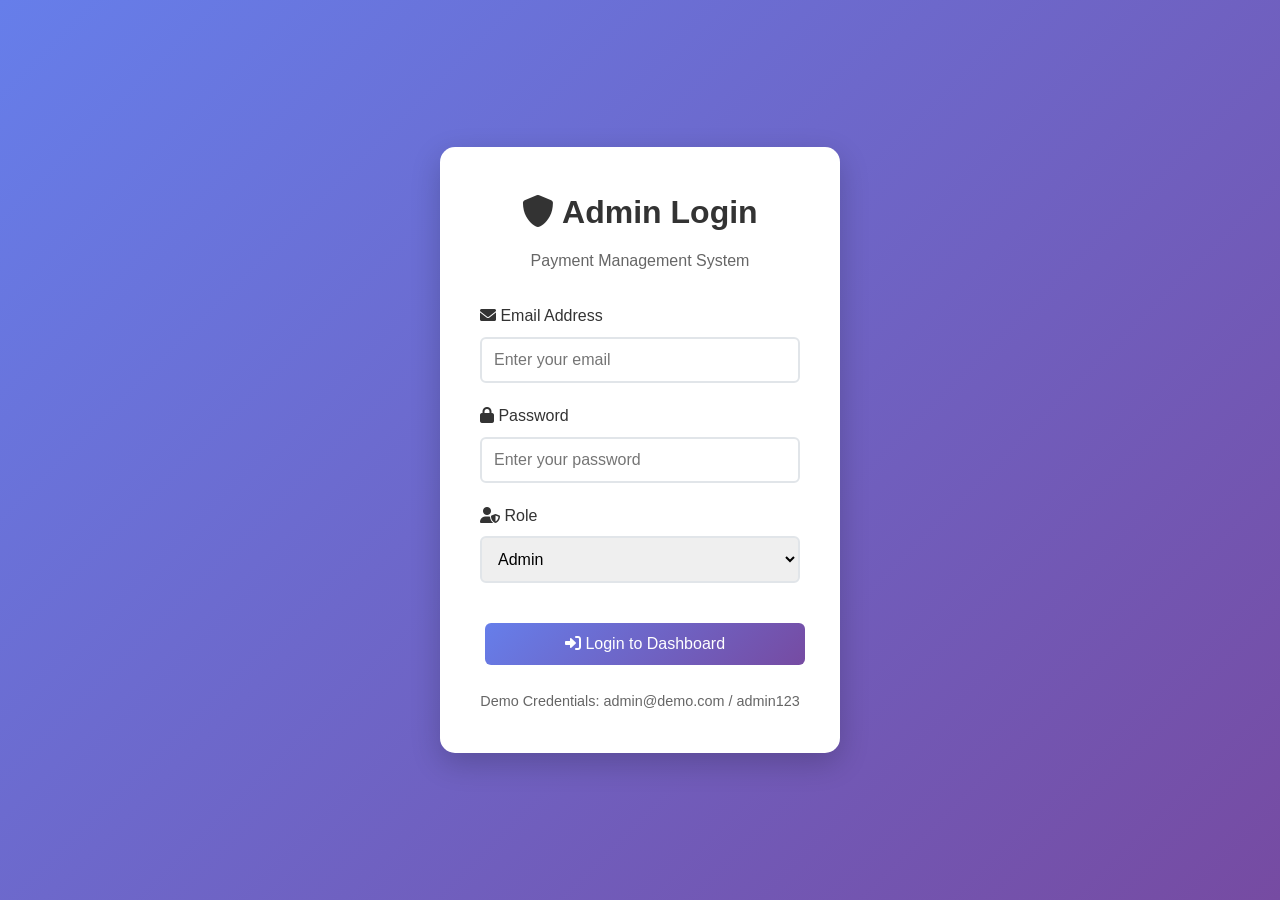
<file: admin-panel/index.html>
<!DOCTYPE html>
<html lang="en">
<head>
    <meta charset="UTF-8">
    <meta name="viewport" content="width=device-width, initial-scale=1.0">
    <title>Admin Login - Payment Management System</title>
    <link rel="stylesheet" href="css/styles.css">
    <link rel="stylesheet" href="https://cdnjs.cloudflare.com/ajax/libs/font-awesome/6.0.0/css/all.min.css">
</head>
<body>
    <div class="login-container">
        <div class="login-form">
            <div class="login-header">
                <h1><i class="fas fa-shield-alt"></i> Admin Login</h1>
                <p>Payment Management System</p>
            </div>
            
            <form id="loginForm">
                <div class="form-group">
                    <label for="email" class="form-label">
                        <i class="fas fa-envelope"></i> Email Address
                    </label>
                    <input type="email" id="email" class="form-control" placeholder="Enter your email" required>
                </div>
                
                <div class="form-group">
                    <label for="password" class="form-label">
                        <i class="fas fa-lock"></i> Password
                    </label>
                    <input type="password" id="password" class="form-control" placeholder="Enter your password" required>
                </div>
                
                <div class="form-group">
                    <label for="role" class="form-label">
                        <i class="fas fa-user-shield"></i> Role
                    </label>
                    <select id="role" class="form-control" required>
                        <option value="">Select Role</option>
                        <option value="admin" selected>Admin</option>
                        <option value="user" disabled>User (Not Available)</option>
                    </select>
                </div>
                
                <button type="submit" class="btn btn-primary" style="width: 100%; margin-top: 20px;">
                    <i class="fas fa-sign-in-alt"></i> Login to Dashboard
                </button>
            </form>
            
            <div class="text-center mt-20">
                <p style="color: #666; font-size: 0.9rem;">
                    Demo Credentials: admin@demo.com / admin123
                </p>
            </div>
        </div>
    </div>

    <script>
        document.getElementById('loginForm').addEventListener('submit', function(e) {
            e.preventDefault();
            
            const email = document.getElementById('email').value;
            const password = document.getElementById('password').value;
            const role = document.getElementById('role').value;
            
            // Basic validation
            if (!email || !password || !role) {
                alert('Please fill in all fields');
                return;
            }
            
            // Email validation
            const emailRegex = /^[^\s@]+@[^\s@]+\.[^\s@]+$/;
            if (!emailRegex.test(email)) {
                alert('Please enter a valid email address');
                return;
            }
            
            // Demo login validation
            if (role === 'admin' && (email === 'admin@demo.com' || email === 'admin@admin.com') && password === 'admin123') {
                // Store login state
                localStorage.setItem('isLoggedIn', 'true');
                localStorage.setItem('userRole', 'admin');
                localStorage.setItem('userEmail', email);
                localStorage.setItem('loginTime', new Date().toISOString());
                
                // Redirect to dashboard
                window.location.href = 'dashboard.html';
            } else {
                alert('Invalid credentials. Please use demo credentials: admin@demo.com / admin123');
            }
        });

        // Check if already logged in
        if (localStorage.getItem('isLoggedIn') === 'true') {
            window.location.href = 'dashboard.html';
        }
    </script>
</body>
</html>
</file>
<file: admin-panel/css/styles.css>
/* Reset and base styles */
* {
    margin: 0;
    padding: 0;
    box-sizing: border-box;
}

body {
    font-family: 'Segoe UI', Tahoma, Geneva, Verdana, sans-serif;
    background-color: #f5f5f5;
    color: #333;
    line-height: 1.6;
}

.container {
    display: flex;
    min-height: 100vh;
}

/* Sidebar Styles */
.sidebar {
    width: 250px;
    background: linear-gradient(135deg, #667eea 0%, #764ba2 100%);
    color: white;
    position: fixed;
    height: 100vh;
    left: 0;
    top: 0;
    z-index: 1000;
    overflow-y: auto;
    transition: transform 0.3s ease;
}

.sidebar-header {
    padding: 20px;
    text-align: center;
    border-bottom: 1px solid rgba(255, 255, 255, 0.1);
}

.sidebar-header h2 {
    font-size: 1.5rem;
    margin-bottom: 5px;
}

.sidebar-header p {
    font-size: 0.9rem;
    opacity: 0.8;
}

.sidebar-nav {
    padding: 20px 0;
}

.sidebar-nav ul {
    list-style: none;
}

.sidebar-nav li {
    margin: 5px 0;
}

.sidebar-nav a {
    display: flex;
    align-items: center;
    padding: 12px 20px;
    color: white;
    text-decoration: none;
    transition: all 0.3s ease;
    border-left: 3px solid transparent;
}

.sidebar-nav a:hover,
.sidebar-nav a.active {
    background-color: rgba(255, 255, 255, 0.1);
    border-left-color: #fff;
    transform: translateX(5px);
}

.sidebar-nav i {
    margin-right: 10px;
    width: 20px;
    text-align: center;
}

/* Main Content */
.main-content {
    flex: 1;
    margin-left: 250px;
    padding: 20px;
    background-color: #f8f9fa;
    min-height: 100vh;
}

.header {
    background: white;
    padding: 20px;
    border-radius: 10px;
    box-shadow: 0 2px 10px rgba(0, 0, 0, 0.1);
    margin-bottom: 20px;
}

.header h1 {
    color: #333;
    font-size: 2rem;
    margin-bottom: 5px;
}

.header p {
    color: #666;
    font-size: 1rem;
}

/* Cards */
.cards-grid {
    display: grid;
    grid-template-columns: repeat(auto-fit, minmax(250px, 1fr));
    gap: 20px;
    margin-bottom: 30px;
}

.card {
    background: white;
    padding: 25px;
    border-radius: 10px;
    box-shadow: 0 2px 10px rgba(0, 0, 0, 0.1);
    transition: transform 0.3s ease, box-shadow 0.3s ease;
}

.card:hover {
    transform: translateY(-5px);
    box-shadow: 0 5px 20px rgba(0, 0, 0, 0.15);
}

.card-header {
    display: flex;
    align-items: center;
    margin-bottom: 15px;
}

.card-icon {
    width: 50px;
    height: 50px;
    border-radius: 10px;
    display: flex;
    align-items: center;
    justify-content: center;
    margin-right: 15px;
    font-size: 1.5rem;
    color: white;
}

.card-icon.payments { background: linear-gradient(135deg, #667eea, #764ba2); }
.card-icon.users { background: linear-gradient(135deg, #f093fb, #f5576c); }
.card-icon.seniors { background: linear-gradient(135deg, #4facfe, #00f2fe); }
.card-icon.reports { background: linear-gradient(135deg, #43e97b, #38f9d7); }

.card-title {
    font-size: 1.1rem;
    color: #666;
    margin: 0;
}

.card-value {
    font-size: 2.5rem;
    font-weight: bold;
    color: #333;
    margin: 10px 0;
}

.card-description {
    color: #888;
    font-size: 0.9rem;
}

/* Buttons */
.btn {
    padding: 12px 24px;
    border: none;
    border-radius: 6px;
    cursor: pointer;
    font-size: 1rem;
    font-weight: 500;
    text-decoration: none;
    display: inline-block;
    text-align: center;
    transition: all 0.3s ease;
    margin: 5px;
}

.btn-primary {
    background: linear-gradient(135deg, #667eea, #764ba2);
    color: white;
}

.btn-primary:hover {
    transform: translateY(-2px);
    box-shadow: 0 5px 15px rgba(102, 126, 234, 0.4);
}

.btn-success {
    background: linear-gradient(135deg, #43e97b, #38f9d7);
    color: white;
}

.btn-danger {
    background: linear-gradient(135deg, #fa709a, #fee140);
    color: white;
}

.btn-warning {
    background: linear-gradient(135deg, #ffecd2, #fcb69f);
    color: #333;
}

.btn-secondary {
    background: #6c757d;
    color: white;
}

/* Tables */
.table-container {
    background: white;
    border-radius: 10px;
    overflow: hidden;
    box-shadow: 0 2px 10px rgba(0, 0, 0, 0.1);
    margin: 20px 0;
}

.table {
    width: 100%;
    border-collapse: collapse;
}

.table th,
.table td {
    padding: 15px;
    text-align: left;
    border-bottom: 1px solid #eee;
}

.table th {
    background: #f8f9fa;
    font-weight: 600;
    color: #333;
}

.table tbody tr:hover {
    background-color: #f8f9fa;
}

/* Forms */
.form-group {
    margin-bottom: 20px;
}

.form-label {
    display: block;
    margin-bottom: 8px;
    font-weight: 500;
    color: #333;
}

.form-control {
    width: 100%;
    padding: 12px;
    border: 2px solid #e1e5e9;
    border-radius: 6px;
    font-size: 1rem;
    transition: border-color 0.3s ease;
}

.form-control:focus {
    outline: none;
    border-color: #667eea;
    box-shadow: 0 0 0 3px rgba(102, 126, 234, 0.1);
}

/* Tabs */
.tabs {
    display: flex;
    background: white;
    border-radius: 10px 10px 0 0;
    overflow: hidden;
    box-shadow: 0 2px 10px rgba(0, 0, 0, 0.1);
    margin: 20px 0 0 0;
}

.tab {
    flex: 1;
    padding: 15px 20px;
    background: #f8f9fa;
    border: none;
    cursor: pointer;
    font-size: 1rem;
    font-weight: 500;
    color: #666;
    transition: all 0.3s ease;
}

.tab.active,
.tab:hover {
    background: linear-gradient(135deg, #667eea, #764ba2);
    color: white;
}

.tab-content {
    background: white;
    padding: 30px;
    border-radius: 0 0 10px 10px;
    box-shadow: 0 2px 10px rgba(0, 0, 0, 0.1);
    display: none;
}

.tab-content.active {
    display: block;
}

/* Login Page Styles */
.login-container {
    display: flex;
    align-items: center;
    justify-content: center;
    min-height: 100vh;
    background: linear-gradient(135deg, #667eea 0%, #764ba2 100%);
}

.login-form {
    background: white;
    padding: 40px;
    border-radius: 15px;
    box-shadow: 0 10px 30px rgba(0, 0, 0, 0.2);
    width: 100%;
    max-width: 400px;
}

.login-header {
    text-align: center;
    margin-bottom: 30px;
}

.login-header h1 {
    color: #333;
    font-size: 2rem;
    margin-bottom: 10px;
}

.login-header p {
    color: #666;
    font-size: 1rem;
}

/* Modals */
.modal {
    display: none;
    position: fixed;
    z-index: 2000;
    left: 0;
    top: 0;
    width: 100%;
    height: 100%;
    background-color: rgba(0, 0, 0, 0.5);
}

.modal-content {
    background-color: white;
    margin: 10% auto;
    padding: 30px;
    border-radius: 10px;
    width: 90%;
    max-width: 500px;
    box-shadow: 0 10px 30px rgba(0, 0, 0, 0.3);
}

.modal-header {
    display: flex;
    justify-content: space-between;
    align-items: center;
    margin-bottom: 20px;
}

.modal-title {
    font-size: 1.5rem;
    color: #333;
}

.close {
    color: #aaa;
    font-size: 28px;
    font-weight: bold;
    cursor: pointer;
}

.close:hover {
    color: #333;
}

/* Charts Container */
.charts-grid {
    display: grid;
    grid-template-columns: repeat(auto-fit, minmax(400px, 1fr));
    gap: 20px;
    margin: 20px 0;
}

.chart-container {
    background: white;
    padding: 25px;
    border-radius: 10px;
    box-shadow: 0 2px 10px rgba(0, 0, 0, 0.1);
}

.chart-title {
    font-size: 1.2rem;
    color: #333;
    margin-bottom: 20px;
    text-align: center;
}

/* Status badges */
.status-badge {
    padding: 5px 12px;
    border-radius: 20px;
    font-size: 0.8rem;
    font-weight: 500;
    text-transform: uppercase;
}

.status-success {
    background: #d4edda;
    color: #155724;
}

.status-pending {
    background: #fff3cd;
    color: #856404;
}

.status-failed {
    background: #f8d7da;
    color: #721c24;
}

/* Responsive Design */
@media (max-width: 768px) {
    .sidebar {
        transform: translateX(-100%);
    }
    
    .sidebar.active {
        transform: translateX(0);
    }
    
    .main-content {
        margin-left: 0;
        padding: 10px;
    }
    
    .cards-grid {
        grid-template-columns: 1fr;
    }
    
    .charts-grid {
        grid-template-columns: 1fr;
    }
    
    .tabs {
        flex-direction: column;
    }
    
    .table-container {
        overflow-x: auto;
    }
}

/* Animations */
@keyframes fadeIn {
    from { opacity: 0; transform: translateY(20px); }
    to { opacity: 1; transform: translateY(0); }
}

.fade-in {
    animation: fadeIn 0.5s ease-in-out;
}

/* Utility Classes */
.text-center { text-align: center; }
.text-right { text-align: right; }
.mb-20 { margin-bottom: 20px; }
.mt-20 { margin-top: 20px; }
.p-20 { padding: 20px; }
.hidden { display: none; }
.flex { display: flex; }
.justify-between { justify-content: space-between; }
.align-center { align-items: center; }
.gap-10 { gap: 10px; }
.gap-20 { gap: 20px; }
</file>
